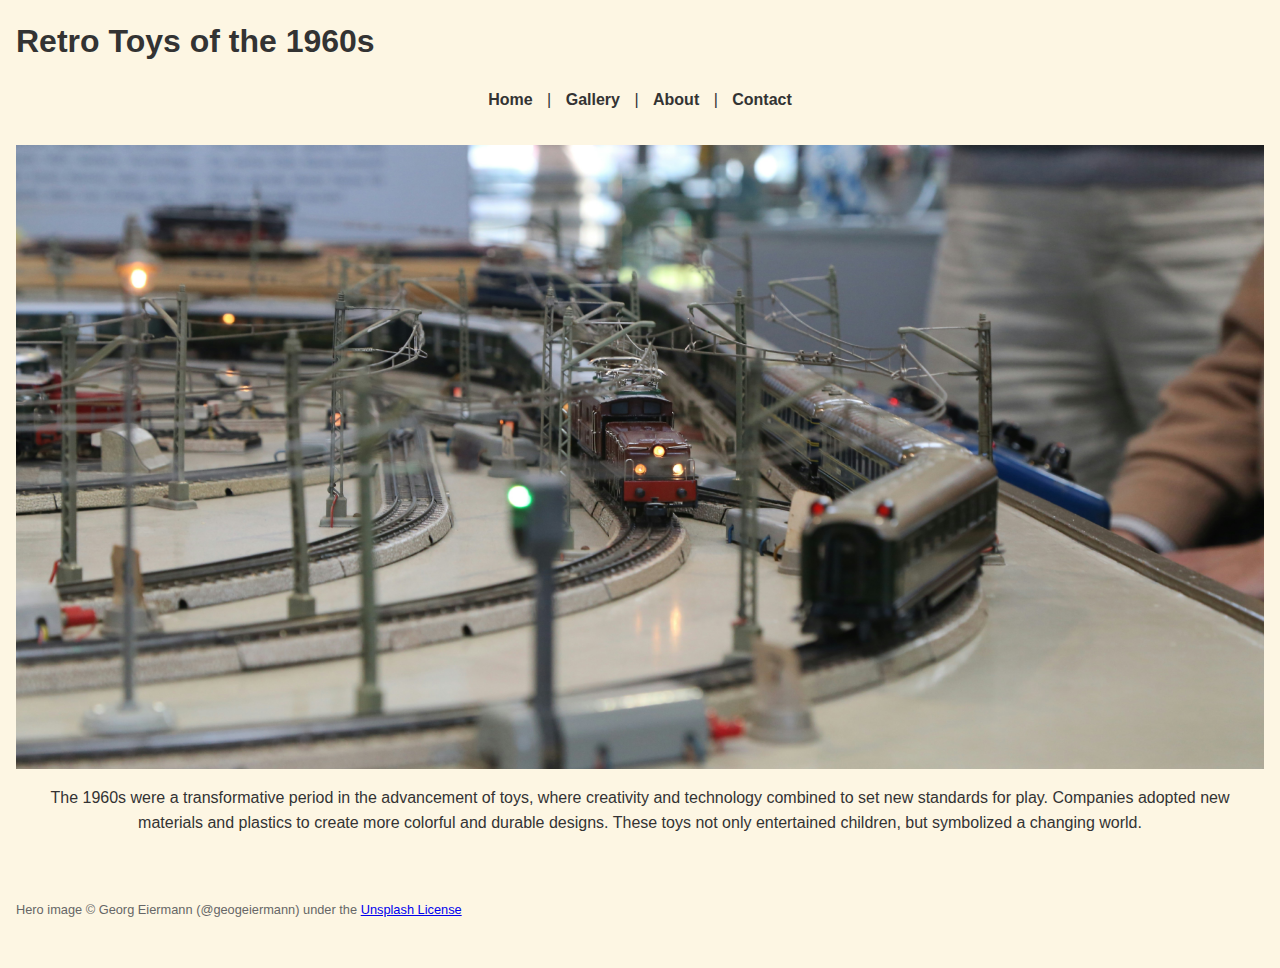
<file: index.html>
<!DOCTYPE html>
<html lang="en">
<head>
  <meta charset="UTF-8" />
  <meta name="viewport" content="width=device-width, initial-scale=1.0" />
  <title>Retro Toys of the 1960s</title>
  <link rel="stylesheet" href="css/styles.css" />
</head>
<body>
  <header>
    <h1 style="text-align: center, font-family: 'OrangeStreet-Clean', sans-serif;">Retro Toys of the 1960s</h1>
    <nav class="horizontal-nav">
      <a href="index.html">Home</a> |
      <a href="gallery.html">Gallery</a> |
      <a href="about.html">About</a> |
      <a href="contact.html">Contact</a>
    </nav>
  </header>

<main>
  <section class="hero">
    <picture>
      <source srcset="images/hero_image_1920.png" media="(min-width: 960px)" />
      <source srcset="images/hero_image_960.png" media="(min-width: 600px)" />
      <img src="images/hero_image_480.png" alt="Retro toys hero image" />
    </picture>
    <div class="hero-text">
      <p style="text-align: center;">The 1960s were a transformative period in the advancement of toys, where creativity and technology combined to set new standards for play. Companies adopted new materials and plastics to create more colorful and durable designs. These toys not only entertained children, but symbolized a changing world.</p>
    </div>
  </section>
</main>
  <footer class="attribution">
    Hero image © Georg Eiermann (@geogeiermann) under the <a href="https://unsplash.com/license">Unsplash License</a>
  </footer>
</body>
</html>
</file>
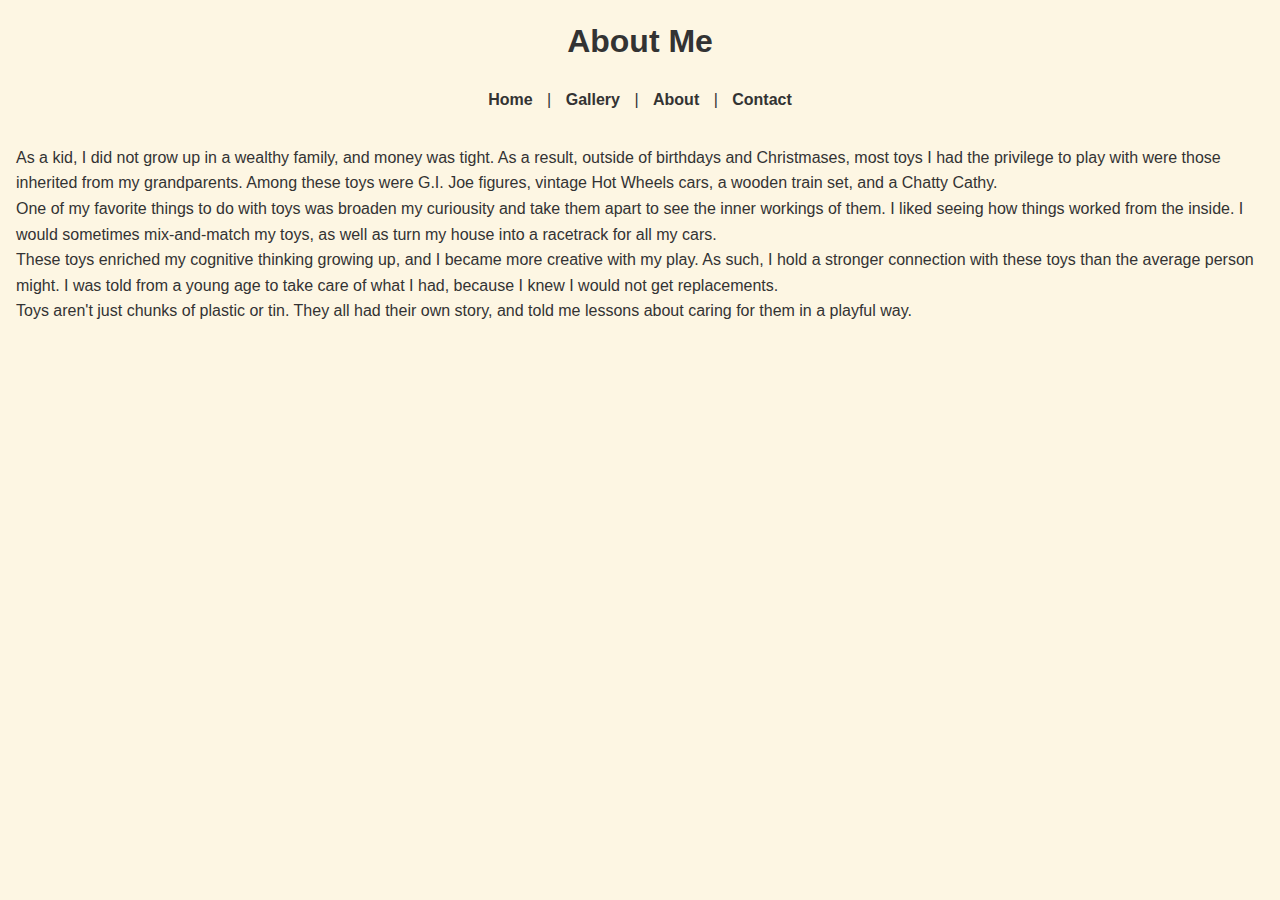
<file: about.html>
<!DOCTYPE html>
<html lang="en">
<head>
  <meta charset="UTF-8" />
  <meta name="viewport" content="width=device-width, initial-scale=1.0" />
  <title>About - Retro Toys</title>
  <link rel="stylesheet" href="css/styles.css" />
</head>
<body>
  <header>
    <h1 style="text-align: center; font-family: 'OrangeStreet-Clean', sans-serif;">About Me</h1>
    <nav class="horizontal-nav">
      <a href="index.html">Home</a> |
      <a href="gallery.html">Gallery</a> |
      <a href="about.html">About</a> |
      <a href="contact.html">Contact</a>
    </nav>
  </header>

  <main>
    <section>
      <p>As a kid, I did not grow up in a wealthy family, and money was tight. As a result, outside of birthdays and Christmases, most toys I had the privilege to play with were those inherited from my grandparents. Among these toys were G.I. Joe figures, vintage Hot Wheels cars, a wooden train set, and a Chatty Cathy.</p>
      <p>One of my favorite things to do with toys was broaden my curiousity and take them apart to see the inner workings of them. I liked seeing how things worked from the inside. I would sometimes mix-and-match my toys, as well as turn my house into a racetrack for all my cars.</p>
      <p>These toys enriched my cognitive thinking growing up, and I became more creative with my play. As such, I hold a stronger connection with these toys than the average person might. I was told from a young age to take care of what I had, because I knew I would not get replacements.</p>
      <p>Toys aren't just chunks of plastic or tin. They all had their own story, and told me lessons about caring for them in a playful way.</p>
    </section>
  </main>

  <footer class="attribution">
  </footer>
</body>
</html>
</file>
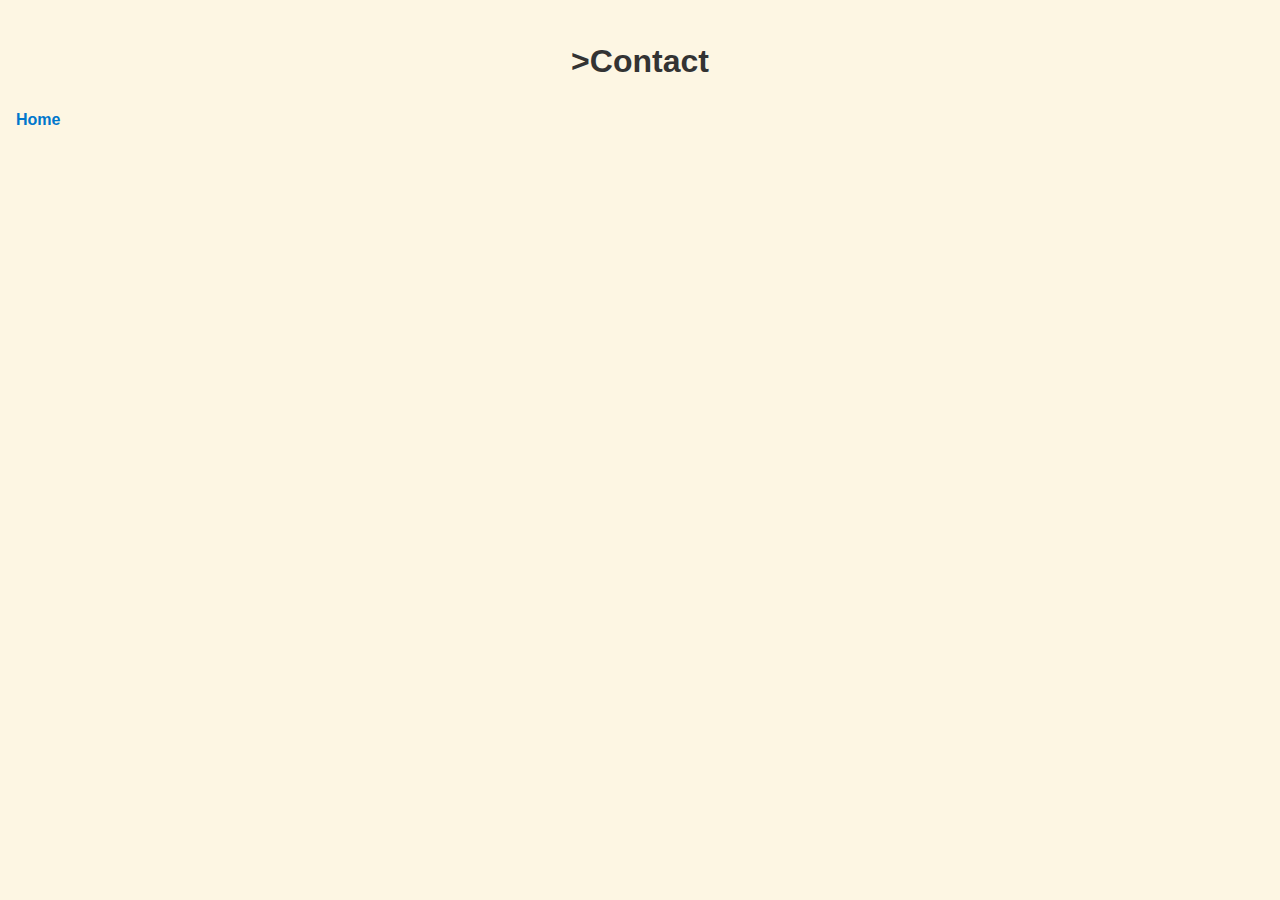
<file: contact.html>
<!DOCTYPE html>
<html lang="en">
<head>
  <meta charset="UTF-8" />
  <meta name="viewport" content="width=device-width, initial-scale=1.0" />
  <title>Contact - Retro Toys</title>
  <link rel="stylesheet" href="css/styles.css" />
</head>
<body>
  <header>
    <h1 class="horizontal-nav">>Contact</h1>
    <nav>
      <ul>
        <li><a href="index.html">Home</a></li>
        <li
</file>
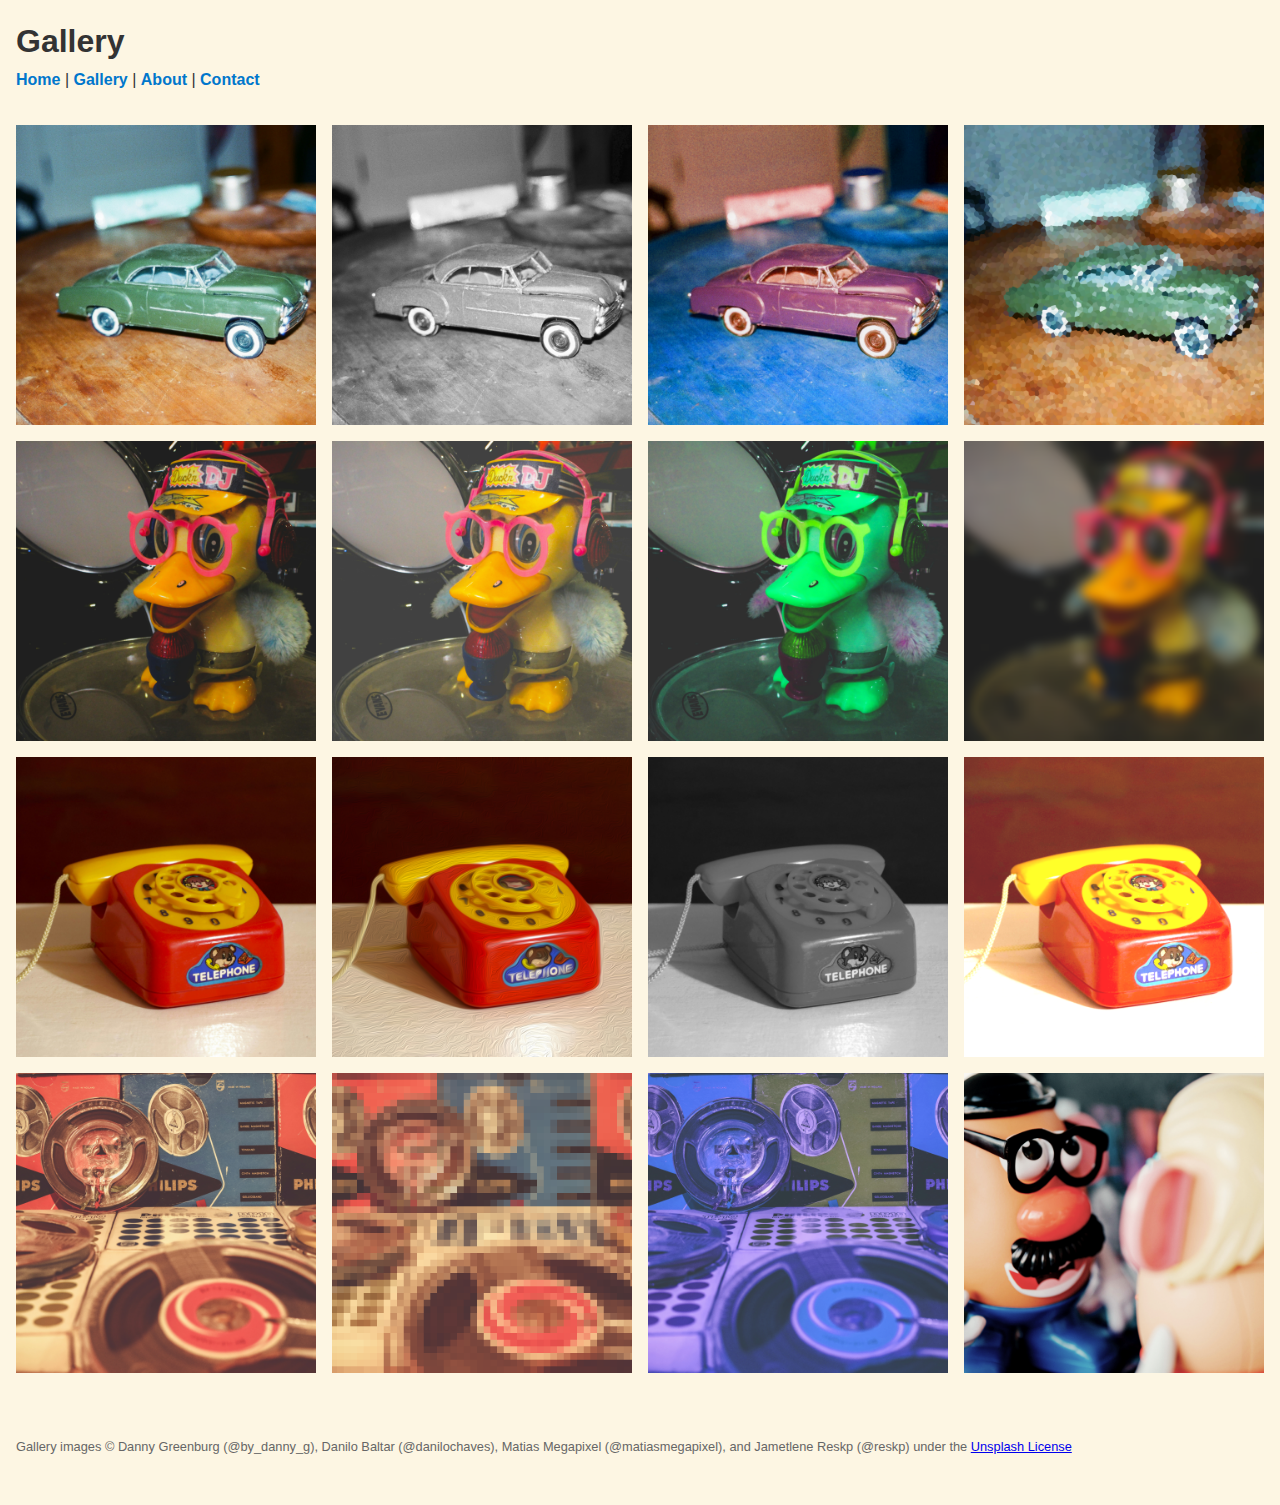
<file: gallery.html>
<!DOCTYPE html>
<html lang="en">
<head>
  <meta charset="UTF-8" />
  <meta name="viewport" content="width=device-width, initial-scale=1.0" />
  <title>Gallery - Retro Toys</title>
  <link rel="stylesheet" href="css/styles.css" />
</head>
<body>
  <header>
    <h1>Gallery</h1>
    <nav>
      <a href="index.html">Home</a> |
      <a href="gallery.html">Gallery</a> |
      <a href="about.html">About</a> |
      <a href="contact.html">Contact</a>
    </nav>
  </header>

  <main>
    <section class="gallery-grid">
      <!-- Loop through 16 images -->
      <img src="images/grid_image1_1.png" alt="Retro toy 1-1" />
      <img src="images/grid_image1_2.png" alt="Retro toy 1-2" />
      <img src="images/grid_image1_3.png" alt="Retro toy 1-3" />
      <img src="images/grid_image1_4.png" alt="Retro toy 1-4" />
      <img src="images/grid_image2_1.png" alt="Retro toy 2-1" />
      <img src="images/grid_image2_2.png" alt="Retro toy 2-2" />
      <img src="images/grid_image2_3.png" alt="Retro toy 2-3" />
      <img src="images/grid_image2_4.png" alt="Retro toy 2-4" />
      <img src="images/grid_image3_1.png" alt="Retro toy 3-1" />
      <img src="images/grid_image3_2.png" alt="Retro toy 3-2" />
      <img src="images/grid_image3_3.png" alt="Retro toy 3-3" />
      <img src="images/grid_image3_4.png" alt="Retro toy 3-4" />
      <img src="images/grid_image4_1.png" alt="Retro toy 4-1" />
      <img src="images/grid_image4_2.png" alt="Retro toy 4-2" />
      <img src="images/grid_image4_3.png" alt="Retro toy 4-3" />
      <img src="images/grid_image4_4.png" alt="Retro toy 4-4" />
    </section>
  </main>

  <footer class="attribution">
    Gallery images © Danny Greenburg (@by_danny_g), Danilo Baltar (@danilochaves), Matias Megapixel (@matiasmegapixel), and Jametlene Reskp (@reskp) under the <a href="https://unsplash.com/license">Unsplash License</a> 
  </footer>
</body>
</html>
</file>
<file: css/styles.css>
/* Base Reset and Typography */
* {
  margin: 0;
  padding: 0;
  box-sizing: border-box;
}
body {
  font-family: Arial, sans-serif;
  line-height: 1.6;
  background-color: #fdf6e3;
  color: #333;
  padding: 1rem;
}
img {
  max-width: 100%;
  height: auto;
  display: block;
}

/* Nav */
.horizontal-nav {
  text-align: center; /* centers the inline links */
  font-family: sans-serif;
  margin: 20px 0;
}

.horizontal-nav a {
  text-decoration: none;
  color: #333;
  padding: 0 10px;
}

.horizontal-nav a:hover {
  color: #d35400; /* retro orange highlight */
}

/* Layout */
header, nav, main, footer {
  margin-bottom: 2rem;
}
nav ul {
  list-style: none;
  display: flex;
  flex-wrap: wrap;
  gap: 1rem;
}
nav a {
  text-decoration: none;
  color: #0077cc;
  font-weight: bold;
}
main {
  display: flex;
  justify-content: center; /* centers horizontally */
}

/* Hero Image */
.hero {
  margin-bottom: 2rem;
}
.hero picture {
  display: block;
  aspect-ratio: 2 / 1;
  overflow: hidden;
}
.hero-text {
  margin-top: 1rem;
}
picture img {
  display: block;
  margin: 0 auto;
}

/* Gallery Grid */
.gallery-grid {
  display: grid;
  grid-template-columns: 1fr;
  gap: 1rem;
}
.gallery-grid img {
  aspect-ratio: 1 / 1;
  width: 100%;
  object-fit: cover;
}

/* About & Contact */
section {
  margin-bottom: 2rem;
}
.contact-form {
  display: grid;
  gap: 1rem;
  max-width: 600px;
}

/* Attribution */
.attribution {
  font-size: 0.8rem;
  color: #666;
  margin-top: 1rem;
}

/* Media Queries */
@media (min-width: 600px) {
  .gallery-grid {
    grid-template-columns: repeat(2, 1fr);
  }
}
@media (min-width: 960px) {
  .gallery-grid {
    grid-template-columns: repeat(4, 1fr);
  }
}
</file>
